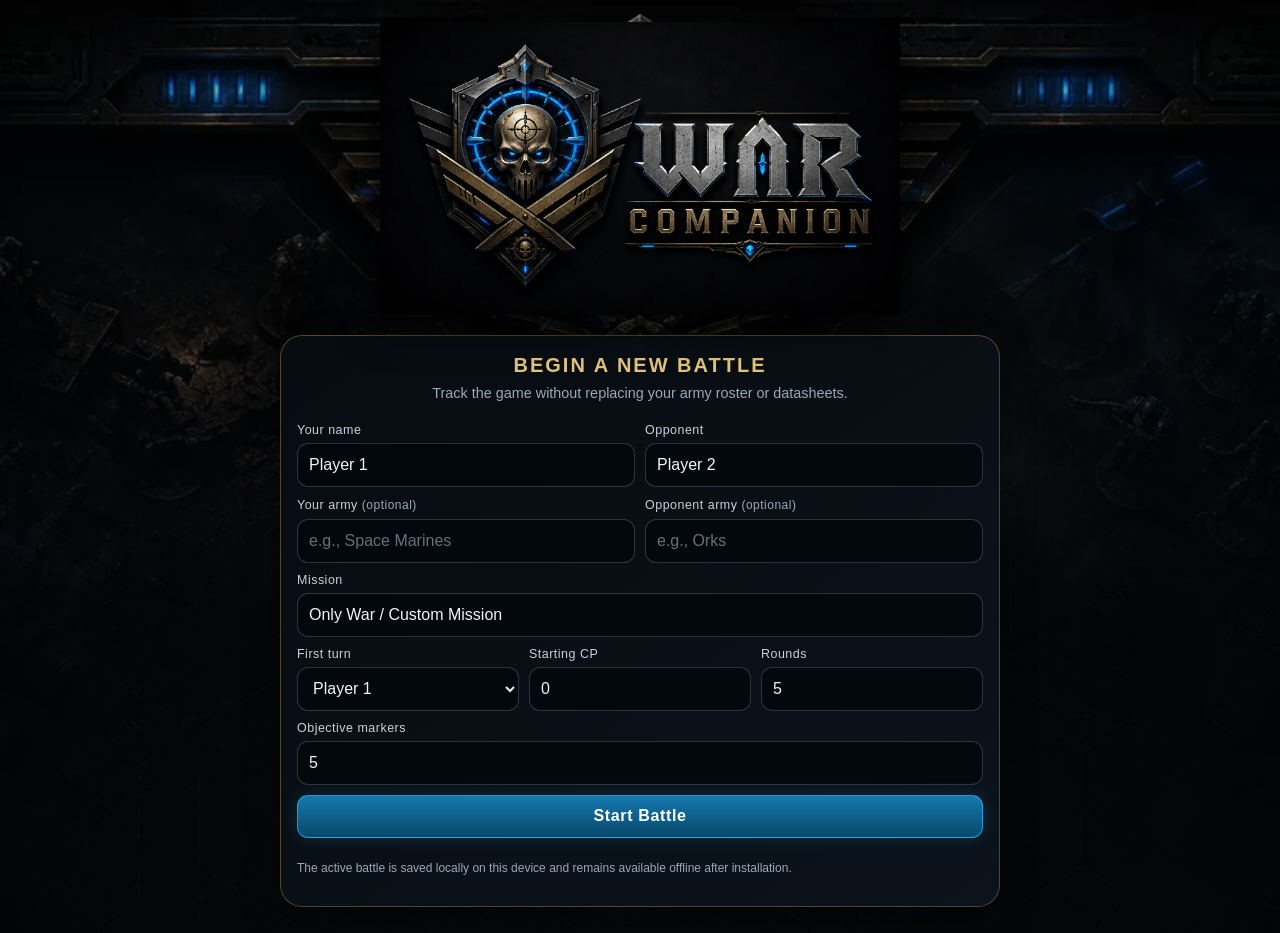
<file: war-companion-v1.0-cloudflare/index.html>
<!doctype html>
<html lang="en">
<head>
  <meta charset="utf-8">
  <meta name="viewport" content="width=device-width, initial-scale=1, viewport-fit=cover">
  <meta name="theme-color" content="#05080c">
  <meta name="description" content="WAR Companion — an unofficial tabletop gameplay companion for tracking rounds, phases, VP, CP, objectives, reminders and core rules references.">
  <title>WAR Companion</title>
  <link rel="manifest" href="manifest.webmanifest">
  <link rel="icon" type="image/png" href="assets/icons/favicon-64.png">
  <link rel="apple-touch-icon" href="assets/icons/apple-touch-icon.png">
  <link rel="stylesheet" href="css/styles.css">
  <script defer src="js/rules.js"></script>
  <script defer src="js/app.js"></script>
</head>
<body>
  <noscript>WAR Companion requires JavaScript to run.</noscript>
  <div id="app" aria-live="polite"></div>
  <div id="toast" class="toast" role="status" aria-live="polite"></div>
</body>
</html>
</file>
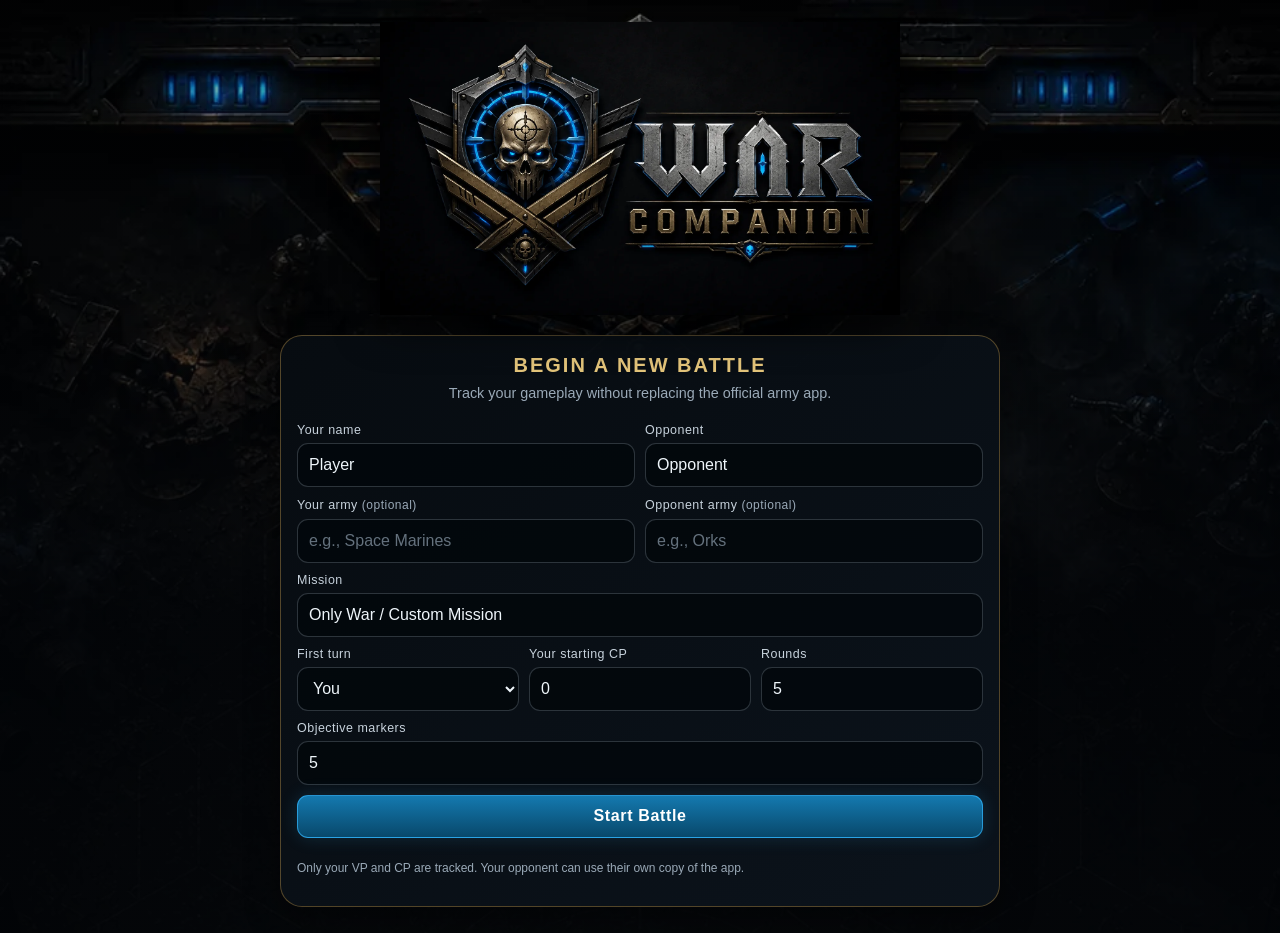
<file: warhammer-companion-v1.1/index.html>
<!doctype html>
<html lang="en">
<head>
  <meta charset="utf-8">
  <meta name="viewport" content="width=device-width, initial-scale=1, viewport-fit=cover">
  <meta name="theme-color" content="#05080c">
  <meta name="description" content="Warhammer Companion — an unofficial tabletop gameplay companion for tracking rounds, phases, VP, CP, objectives, reminders and core rules references.">
  <meta name="application-name" content="Warhammer Companion">
  <meta name="apple-mobile-web-app-capable" content="yes">
  <meta name="apple-mobile-web-app-status-bar-style" content="black-translucent">
  <meta name="apple-mobile-web-app-title" content="Warhammer Companion">
  <title>Warhammer Companion</title>
  <link rel="manifest" href="manifest.webmanifest">
  <link rel="icon" type="image/png" href="assets/icons/favicon-64.png">
  <link rel="apple-touch-icon" href="assets/icons/apple-touch-icon.png">
  <link rel="stylesheet" href="css/styles.css">
  <script defer src="js/rules.js"></script>
  <script defer src="js/app.js"></script>
</head>
<body>
  <noscript>Warhammer Companion requires JavaScript to run.</noscript>
  <div id="app" aria-live="polite"></div>
  <div id="toast" class="toast" role="status" aria-live="polite"></div>
</body>
</html>
</file>
<file: war-companion-v1.0-cloudflare/css/styles.css>
:root {
  color-scheme: dark;
  --bg: #05080c;
  --panel: rgba(9, 14, 20, .91);
  --panel-soft: rgba(13, 20, 29, .78);
  --panel-strong: rgba(4, 8, 12, .96);
  --line: rgba(185, 145, 69, .42);
  --line-soft: rgba(137, 185, 222, .2);
  --gold: #c7a45a;
  --gold-bright: #e3c47a;
  --blue: #35b9ff;
  --blue-soft: rgba(53, 185, 255, .17);
  --text: #eef5fa;
  --muted: #9aa9b7;
  --danger: #ef7272;
  --success: #67d5a2;
  --warning: #f0c56d;
  --radius: 16px;
  --shadow: 0 14px 34px rgba(0, 0, 0, .38);
  --nav-h: 72px;
}

* { box-sizing: border-box; }
html { min-height: 100%; background: var(--bg); }
body {
  min-height: 100%;
  margin: 0;
  background: #020407;
  color: var(--text);
  font-family: Inter, ui-sans-serif, -apple-system, BlinkMacSystemFont, "Segoe UI", sans-serif;
  -webkit-font-smoothing: antialiased;
  -webkit-tap-highlight-color: transparent;
}
button, input, select, textarea { font: inherit; }
button { touch-action: manipulation; }
button, a, input, select, textarea { outline-color: var(--blue); }
img { max-width: 100%; display: block; }

#app { min-height: 100dvh; }

.app-shell {
  min-height: 100dvh;
  position: relative;
  isolation: isolate;
  padding-bottom: calc(var(--nav-h) + env(safe-area-inset-bottom) + 18px);
}
.app-shell::before {
  content: "";
  position: fixed;
  inset: 0;
  z-index: -2;
  background-image: linear-gradient(rgba(2,5,9,.2), rgba(2,5,9,.66)), var(--screen-bg, url('../assets/backgrounds/battle-bg.webp'));
  background-size: cover;
  background-position: center top;
}
.app-shell::after {
  content: "";
  position: fixed;
  inset: 0;
  z-index: -1;
  pointer-events: none;
  background:
    radial-gradient(circle at 50% 18%, rgba(29,125,188,.14), transparent 37%),
    linear-gradient(to bottom, rgba(0,0,0,.08), rgba(0,0,0,.62));
}
.screen-rules { --screen-bg: url('../assets/backgrounds/rules-bg.webp'); }
.screen-score, .screen-more, .screen-reminders { --screen-bg: url('../assets/backgrounds/score-bg.webp'); }
.screen-complete { --screen-bg: url('../assets/backgrounds/complete-bg.webp'); }

.topbar {
  position: sticky;
  top: 0;
  z-index: 20;
  display: flex;
  align-items: center;
  justify-content: space-between;
  gap: 12px;
  min-height: 64px;
  padding: calc(8px + env(safe-area-inset-top)) 16px 8px;
  border-bottom: 1px solid rgba(199,164,90,.24);
  background: linear-gradient(to bottom, rgba(2,5,8,.97), rgba(4,9,14,.86));
  backdrop-filter: blur(14px);
}
.topbar-brand { display: flex; align-items: center; gap: 10px; min-width: 0; }
.topbar-logo { width: 116px; height: 46px; object-fit: contain; object-position: left center; }
.topbar-title { min-width: 0; }
.topbar-title strong { display: block; color: var(--gold-bright); letter-spacing: .08em; text-transform: uppercase; font-size: .88rem; }
.topbar-title span { display: block; color: var(--muted); font-size: .73rem; white-space: nowrap; overflow: hidden; text-overflow: ellipsis; max-width: 48vw; }
.status-pill {
  flex: 0 0 auto;
  border: 1px solid rgba(53,185,255,.35);
  border-radius: 999px;
  padding: 5px 9px;
  background: rgba(0,74,115,.26);
  color: #aee5ff;
  font-size: .72rem;
  letter-spacing: .04em;
  text-transform: uppercase;
}

.content {
  width: min(100%, 820px);
  margin: 0 auto;
  padding: 14px 13px 28px;
}

.hero-setup {
  min-height: 100dvh;
  display: flex;
  flex-direction: column;
  justify-content: flex-end;
  padding: calc(22px + env(safe-area-inset-top)) 15px calc(26px + env(safe-area-inset-bottom));
  background:
    linear-gradient(to bottom, rgba(2,4,7,.2), rgba(2,4,7,.92) 66%),
    url('../assets/backgrounds/battle-bg.webp') center top / cover no-repeat;
}
.setup-brand { margin: auto auto 20px; width: min(82vw, 520px); filter: drop-shadow(0 8px 22px rgba(0,0,0,.8)); }
.setup-panel {
  width: min(100%, 720px);
  margin: 0 auto;
  border: 1px solid var(--line);
  border-radius: 22px;
  background: linear-gradient(145deg, rgba(7,12,17,.97), rgba(12,20,29,.93));
  box-shadow: var(--shadow);
  overflow: hidden;
}
.setup-panel-head { padding: 18px 18px 10px; text-align: center; }
.setup-panel-head h1 { margin: 0; color: var(--gold-bright); font-size: 1.25rem; letter-spacing: .1em; text-transform: uppercase; }
.setup-panel-head p { margin: 8px 0 0; color: var(--muted); font-size: .9rem; }
.setup-form { padding: 12px 16px 18px; }

.panel, .card {
  border: 1px solid var(--line-soft);
  border-radius: var(--radius);
  background: linear-gradient(145deg, rgba(8,14,21,.94), rgba(11,18,27,.86));
  box-shadow: 0 8px 22px rgba(0,0,0,.2);
}
.panel { padding: 14px; margin-bottom: 13px; }
.panel.gold { border-color: var(--line); }
.panel.blue { border-color: rgba(53,185,255,.34); }
.section-title {
  display: flex;
  align-items: center;
  justify-content: space-between;
  gap: 12px;
  margin: 0 0 11px;
  color: var(--gold-bright);
  font-size: .88rem;
  letter-spacing: .09em;
  text-transform: uppercase;
}
.section-title small { color: var(--muted); text-transform: none; letter-spacing: 0; font-weight: 400; }
.section-icon { width: 28px; height: 28px; object-fit: contain; filter: drop-shadow(0 0 8px rgba(53,185,255,.28)); }

.grid-2 { display: grid; grid-template-columns: repeat(2, minmax(0,1fr)); gap: 10px; }
.grid-3 { display: grid; grid-template-columns: repeat(3, minmax(0,1fr)); gap: 10px; }
.stack { display: grid; gap: 10px; }

.field { display: grid; gap: 6px; }
.field label, .field-label { color: #c7d2dc; font-size: .78rem; letter-spacing: .04em; }
.field input, .field select, .field textarea,
.inline-input, .search-input {
  width: 100%;
  min-height: 44px;
  border: 1px solid rgba(154,169,183,.27);
  border-radius: 11px;
  background: rgba(2,7,11,.78);
  color: var(--text);
  padding: 10px 11px;
}
.field textarea { min-height: 82px; resize: vertical; }
.field input::placeholder, .field textarea::placeholder, .search-input::placeholder { color: #64717d; }
.field input:focus, .field select:focus, .field textarea:focus, .search-input:focus { border-color: var(--blue); box-shadow: 0 0 0 3px rgba(53,185,255,.12); }
.help { color: var(--muted); font-size: .75rem; line-height: 1.35; }

.btn {
  min-height: 43px;
  border: 1px solid rgba(199,164,90,.45);
  border-radius: 11px;
  background: linear-gradient(180deg, rgba(68,56,32,.86), rgba(31,27,20,.94));
  color: var(--gold-bright);
  padding: 10px 14px;
  font-weight: 700;
  letter-spacing: .04em;
  cursor: pointer;
}
.btn:hover { border-color: var(--gold-bright); }
.btn:active { transform: translateY(1px); }
.btn.primary {
  border-color: rgba(53,185,255,.68);
  background: linear-gradient(180deg, #1479af, #08486b);
  color: #fff;
  box-shadow: 0 0 18px rgba(53,185,255,.16);
}
.btn.secondary { border-color: rgba(154,169,183,.3); background: rgba(13,20,28,.88); color: #d8e2ea; }
.btn.danger { border-color: rgba(239,114,114,.55); background: rgba(90,25,30,.6); color: #ffc2c2; }
.btn.success { border-color: rgba(103,213,162,.5); background: rgba(25,86,62,.56); color: #b8f4d7; }
.btn.block { width: 100%; }
.btn.small { min-height: 34px; padding: 7px 9px; border-radius: 9px; font-size: .8rem; }
.btn.icon { display: inline-flex; align-items: center; justify-content: center; min-width: 42px; padding-inline: 10px; }
.btn-row { display: flex; flex-wrap: wrap; gap: 8px; }
.btn-row > .btn { flex: 1 1 auto; }

.battle-status {
  display: grid;
  grid-template-columns: 1fr auto 1fr;
  align-items: center;
  gap: 9px;
  margin-bottom: 12px;
}
.round-badge, .timer-badge {
  display: flex;
  align-items: center;
  gap: 8px;
  min-height: 52px;
  border: 1px solid var(--line);
  border-radius: 14px;
  padding: 7px 10px;
  background: rgba(4,9,14,.88);
}
.round-badge img, .timer-badge img { width: 36px; height: 36px; object-fit: contain; }
.round-badge .big, .timer-badge .big { font-size: 1rem; color: var(--gold-bright); font-weight: 800; }
.round-badge .small, .timer-badge .small { display: block; color: var(--muted); font-size: .68rem; text-transform: uppercase; letter-spacing: .05em; }
.timer-badge { justify-self: end; cursor: pointer; }
.turn-chip {
  min-width: 92px;
  text-align: center;
  border: 1px solid rgba(53,185,255,.38);
  border-radius: 12px;
  padding: 7px 8px;
  background: rgba(0,71,108,.25);
  color: #b5e8ff;
  font-size: .75rem;
}
.turn-chip strong { display: block; color: #fff; font-size: .84rem; margin-top: 2px; }

.player-grid { display: grid; grid-template-columns: repeat(2, minmax(0,1fr)); gap: 10px; margin-bottom: 12px; }
.player-card {
  border: 1px solid rgba(154,169,183,.2);
  border-radius: 16px;
  background: rgba(5,10,16,.9);
  overflow: hidden;
  transition: border-color .2s, box-shadow .2s;
}
.player-card.active { border-color: rgba(53,185,255,.6); box-shadow: inset 0 0 24px rgba(53,185,255,.08); }
.player-head { padding: 10px 11px; border-bottom: 1px solid rgba(154,169,183,.14); }
.player-head strong { display: block; color: #fff; white-space: nowrap; overflow: hidden; text-overflow: ellipsis; }
.player-head span { color: var(--muted); font-size: .72rem; white-space: nowrap; overflow: hidden; text-overflow: ellipsis; display: block; margin-top: 2px; }
.resource-grid { display: grid; grid-template-columns: 1fr 1fr; }
.resource {
  padding: 9px 7px 10px;
  text-align: center;
}
.resource + .resource { border-left: 1px solid rgba(154,169,183,.14); }
.resource-label { display: flex; align-items: center; justify-content: center; gap: 4px; color: var(--muted); font-size: .68rem; text-transform: uppercase; }
.resource-label img { width: 21px; height: 21px; object-fit: contain; }
.resource-value { font-size: 1.75rem; font-weight: 900; color: var(--gold-bright); line-height: 1.1; margin: 3px 0 6px; }
.resource.cp .resource-value { color: #8ddcff; }
.counter-row { display: grid; grid-template-columns: repeat(3, 1fr); gap: 4px; }
.counter-btn {
  min-height: 31px;
  border: 1px solid rgba(154,169,183,.22);
  border-radius: 8px;
  background: rgba(18,27,37,.86);
  color: #e8f0f5;
  cursor: pointer;
  font-weight: 800;
}
.counter-btn.plus { color: #a8ebce; }
.counter-btn.minus { color: #ffc0c0; }

.phase-panel { padding: 12px; }
.phase-header { display: flex; align-items: center; gap: 11px; margin-bottom: 10px; }
.phase-header img { width: 58px; height: 58px; object-fit: contain; }
.phase-header h2 { margin: 0; font-size: 1.18rem; color: var(--gold-bright); letter-spacing: .08em; text-transform: uppercase; }
.phase-header p { margin: 3px 0 0; color: var(--muted); font-size: .78rem; }
.phase-strip { display: grid; grid-template-columns: repeat(5, minmax(0,1fr)); gap: 5px; margin: 9px 0 12px; }
.phase-tab {
  position: relative;
  border: 1px solid rgba(154,169,183,.2);
  border-radius: 10px;
  background: rgba(2,7,11,.68);
  color: var(--muted);
  padding: 5px 2px 6px;
  cursor: pointer;
  min-width: 0;
}
.phase-tab img { width: 36px; height: 36px; object-fit: contain; margin: 0 auto; opacity: .57; }
.phase-tab span { display: block; font-size: .59rem; margin-top: 2px; overflow: hidden; text-overflow: ellipsis; }
.phase-tab.current { border-color: rgba(53,185,255,.58); color: #dff5ff; background: rgba(4,72,105,.31); }
.phase-tab.current img { opacity: 1; filter: drop-shadow(0 0 8px rgba(53,185,255,.42)); }
.phase-tab.done::after { content: "✓"; position: absolute; top: 3px; right: 4px; color: var(--success); font-size: .72rem; }

.checklist { display: grid; gap: 7px; }
.check-item {
  display: grid;
  grid-template-columns: 25px 1fr;
  gap: 9px;
  align-items: start;
  min-height: 44px;
  padding: 9px 10px;
  border: 1px solid rgba(154,169,183,.16);
  border-radius: 10px;
  background: rgba(1,6,10,.53);
  cursor: pointer;
}
.check-item input { width: 19px; height: 19px; margin: 2px 0 0; accent-color: var(--blue); }
.check-item span { color: #dce5eb; font-size: .84rem; line-height: 1.35; }
.check-item.checked span { color: #7f909d; text-decoration: line-through; }
.reminder-callout {
  margin-top: 10px;
  border-left: 3px solid var(--blue);
  background: rgba(4,65,95,.22);
  padding: 10px 11px;
  border-radius: 8px;
}
.reminder-callout strong { color: #bfeaff; font-size: .8rem; }
.reminder-callout p { margin: 4px 0 0; color: #d8e6ee; font-size: .8rem; }
.next-phase { margin-top: 12px; min-height: 52px; font-size: .94rem; text-transform: uppercase; letter-spacing: .08em; }

.objectives { display: grid; grid-template-columns: repeat(5, minmax(0,1fr)); gap: 6px; }
.objective-btn {
  min-width: 0;
  min-height: 74px;
  border: 1px solid rgba(154,169,183,.22);
  border-radius: 11px;
  padding: 7px 3px;
  background: rgba(2,7,11,.72);
  color: var(--muted);
  cursor: pointer;
}
.objective-btn img { width: 34px; height: 34px; object-fit: contain; margin: 0 auto 2px; }
.objective-btn strong { display: block; font-size: .68rem; color: #d5dee4; }
.objective-btn span { display: block; font-size: .58rem; margin-top: 2px; white-space: nowrap; overflow: hidden; text-overflow: ellipsis; }
.objective-btn.p0 { border-color: rgba(53,185,255,.58); background: rgba(0,83,124,.27); color: #a9e4ff; }
.objective-btn.p1 { border-color: rgba(239,114,114,.58); background: rgba(102,28,33,.25); color: #ffc2c2; }
.objective-btn.contested { border-color: rgba(240,197,109,.58); background: rgba(92,70,28,.25); color: #ffe0a2; }

.bottom-nav {
  position: fixed;
  z-index: 30;
  left: 0;
  right: 0;
  bottom: 0;
  display: grid;
  grid-template-columns: repeat(5, 1fr);
  min-height: calc(var(--nav-h) + env(safe-area-inset-bottom));
  padding: 5px 6px calc(5px + env(safe-area-inset-bottom));
  border-top: 1px solid rgba(199,164,90,.28);
  background: rgba(2,6,10,.96);
  backdrop-filter: blur(16px);
}
.nav-btn {
  border: 0;
  border-radius: 10px;
  background: transparent;
  color: #71808c;
  padding: 4px 2px;
  cursor: pointer;
  min-width: 0;
}
.nav-btn svg { display: block; width: 23px; height: 23px; margin: 0 auto 3px; fill: currentColor; }
.nav-btn img { width: 25px; height: 25px; object-fit: contain; margin: 0 auto 2px; opacity: .55; }
.nav-btn span { display: block; font-size: .62rem; white-space: nowrap; overflow: hidden; text-overflow: ellipsis; }
.nav-btn.active { color: #c8edff; background: rgba(53,185,255,.12); }
.nav-btn.active img { opacity: 1; filter: drop-shadow(0 0 7px rgba(53,185,255,.35)); }

.score-summary { display: grid; grid-template-columns: repeat(2,1fr); gap: 10px; margin-bottom: 12px; }
.score-total { text-align: center; padding: 14px; }
.score-total strong { display: block; color: var(--muted); font-size: .8rem; overflow: hidden; text-overflow: ellipsis; white-space: nowrap; }
.score-total .value { display: block; color: var(--gold-bright); font-size: 2.4rem; font-weight: 900; margin: 2px 0; }
.score-total small { color: var(--muted); }
.breakdown-table { width: 100%; border-collapse: collapse; font-size: .78rem; }
.breakdown-table th, .breakdown-table td { border-bottom: 1px solid rgba(154,169,183,.14); padding: 8px 5px; text-align: center; }
.breakdown-table th { color: var(--gold-bright); font-size: .68rem; text-transform: uppercase; letter-spacing: .04em; }
.breakdown-table td:first-child, .breakdown-table th:first-child { text-align: left; }
.event-list { display: grid; gap: 7px; }
.event-item {
  display: grid;
  grid-template-columns: 1fr auto;
  gap: 9px;
  align-items: center;
  padding: 9px 10px;
  border: 1px solid rgba(154,169,183,.14);
  border-radius: 10px;
  background: rgba(3,8,12,.6);
}
.event-main strong { display: block; color: #e8eff3; font-size: .82rem; }
.event-main span { display: block; color: var(--muted); font-size: .7rem; margin-top: 3px; }
.event-amount { color: var(--success); font-size: 1rem; font-weight: 900; }
.event-amount.negative { color: var(--danger); }

.search-wrap { position: relative; }
.search-wrap img { position: absolute; left: 10px; top: 50%; transform: translateY(-50%); width: 29px; height: 29px; object-fit: contain; pointer-events: none; }
.search-input { padding-left: 45px; min-height: 50px; }
.chips { display: flex; gap: 7px; overflow-x: auto; padding: 9px 0 4px; scrollbar-width: none; }
.chips::-webkit-scrollbar { display: none; }
.chip {
  flex: 0 0 auto;
  min-height: 32px;
  border: 1px solid rgba(154,169,183,.22);
  border-radius: 999px;
  background: rgba(3,9,14,.76);
  color: #b4c1ca;
  padding: 6px 10px;
  cursor: pointer;
  font-size: .72rem;
}
.chip.active { color: #dff5ff; border-color: rgba(53,185,255,.48); background: rgba(4,79,116,.3); }
.tools-grid { display: grid; grid-template-columns: 1fr 1fr; gap: 10px; }
.tool-card { padding: 12px; }
.tool-result { margin-top: 9px; min-height: 42px; display: grid; place-items: center; border: 1px solid rgba(53,185,255,.24); border-radius: 10px; background: rgba(0,65,96,.2); color: #c9efff; font-size: 1.05rem; font-weight: 800; text-align: center; }
.dice-buttons { display: grid; grid-template-columns: repeat(3,1fr); gap: 6px; }
.rule-list { display: grid; gap: 8px; margin-top: 10px; }
.rule-card {
  border: 1px solid rgba(154,169,183,.17);
  border-radius: 12px;
  background: rgba(4,10,15,.88);
  overflow: hidden;
}
.rule-card[open] { border-color: rgba(53,185,255,.34); }
.rule-card summary { list-style: none; cursor: pointer; padding: 11px 12px; }
.rule-card summary::-webkit-details-marker { display: none; }
.rule-top { display: flex; justify-content: space-between; gap: 10px; align-items: start; }
.rule-title { color: #f0f5f8; font-size: .88rem; font-weight: 800; }
.rule-page { flex: 0 0 auto; color: var(--gold-bright); border: 1px solid rgba(199,164,90,.34); border-radius: 7px; padding: 3px 6px; font-size: .65rem; }
.rule-category { color: #79cff7; font-size: .66rem; margin-top: 3px; }
.rule-summary { color: #b9c5cd; font-size: .78rem; line-height: 1.4; margin-top: 6px; }
.rule-detail { border-top: 1px solid rgba(154,169,183,.14); padding: 10px 12px 12px; color: #d8e1e7; font-size: .79rem; line-height: 1.48; }
.rule-note { margin-top: 8px; color: var(--muted); font-size: .69rem; }
.empty-state { text-align: center; padding: 28px 15px; color: var(--muted); }
.empty-state img { width: 76px; height: 76px; object-fit: contain; margin: 0 auto 8px; opacity: .8; }

.reminder-item { display: grid; grid-template-columns: auto 1fr auto; gap: 9px; align-items: center; padding: 10px; border: 1px solid rgba(154,169,183,.16); border-radius: 11px; background: rgba(3,8,13,.68); }
.reminder-item input[type="checkbox"] { width: 20px; height: 20px; accent-color: var(--blue); }
.reminder-item strong { display: block; font-size: .84rem; }
.reminder-item span { display: block; color: var(--muted); font-size: .7rem; margin-top: 3px; }
.icon-delete { border: 0; background: transparent; color: var(--danger); padding: 7px; cursor: pointer; }

.info-list { display: grid; gap: 8px; }
.info-row { display: flex; justify-content: space-between; gap: 14px; padding: 9px 0; border-bottom: 1px solid rgba(154,169,183,.13); font-size: .8rem; }
.info-row:last-child { border-bottom: 0; }
.info-row span { color: var(--muted); }
.info-row strong { text-align: right; }
.archive-item { padding: 10px; border: 1px solid rgba(154,169,183,.15); border-radius: 10px; background: rgba(4,9,14,.62); }
.archive-item strong { display: block; }
.archive-item span { color: var(--muted); font-size: .72rem; }
.disclaimer { color: #8c99a3; font-size: .7rem; line-height: 1.45; }

.complete-hero { min-height: calc(100dvh - 70px); display: flex; align-items: flex-end; padding: 18px 14px calc(30px + env(safe-area-inset-bottom)); }
.complete-card { width: min(100%,680px); margin: 0 auto; padding: 18px; text-align: center; border: 1px solid var(--line); border-radius: 20px; background: rgba(4,9,14,.92); box-shadow: var(--shadow); }
.complete-card h1 { margin: 0; color: var(--gold-bright); text-transform: uppercase; letter-spacing: .1em; font-size: 1.4rem; }
.complete-card .winner { margin: 10px 0 3px; font-size: 1.1rem; color: #c8edff; font-weight: 800; }
.complete-score { display: grid; grid-template-columns: 1fr auto 1fr; align-items: center; gap: 12px; margin: 15px 0; }
.complete-score .score { font-size: 2.5rem; color: var(--gold-bright); font-weight: 900; }
.complete-score .versus { color: var(--muted); }

.toast {
  position: fixed;
  z-index: 60;
  left: 50%;
  bottom: calc(var(--nav-h) + env(safe-area-inset-bottom) + 14px);
  transform: translate(-50%, 24px);
  width: min(calc(100% - 26px), 460px);
  border: 1px solid rgba(53,185,255,.42);
  border-radius: 11px;
  background: rgba(2,11,17,.96);
  color: #dff5ff;
  padding: 10px 12px;
  box-shadow: var(--shadow);
  opacity: 0;
  pointer-events: none;
  transition: opacity .2s, transform .2s;
  font-size: .8rem;
  text-align: center;
}
.toast.show { opacity: 1; transform: translate(-50%, 0); }

.sr-only { position: absolute; width: 1px; height: 1px; padding: 0; margin: -1px; overflow: hidden; clip: rect(0,0,0,0); white-space: nowrap; border: 0; }
.hidden { display: none !important; }

@media (max-width: 560px) {
  .content { padding-inline: 10px; }
  .topbar { padding-inline: 11px; }
  .topbar-logo { width: 92px; }
  .topbar-title strong { font-size: .76rem; }
  .topbar-title span { max-width: 36vw; }
  .grid-2.mobile-stack { grid-template-columns: 1fr; }
  .battle-status { grid-template-columns: 1fr 1fr; }
  .turn-chip { grid-column: 1 / -1; grid-row: 2; }
  .timer-badge { justify-self: stretch; }
  .player-grid { gap: 7px; }
  .player-head { padding: 8px; }
  .resource { padding-inline: 3px; }
  .resource-value { font-size: 1.45rem; }
  .counter-btn { font-size: .72rem; }
  .phase-header img { width: 50px; height: 50px; }
  .phase-tab img { width: 31px; height: 31px; }
  .objectives { grid-template-columns: repeat(5,1fr); gap: 4px; }
  .objective-btn { min-height: 68px; }
  .tools-grid { grid-template-columns: 1fr; }
}

@media (min-width: 760px) {
  .content { padding-top: 20px; }
  .panel { padding: 17px; }
  .phase-tab span { font-size: .68rem; }
  .objective-btn strong { font-size: .74rem; }
  .bottom-nav { left: 50%; right: auto; width: min(100%,820px); transform: translateX(-50%); border-left: 1px solid rgba(199,164,90,.18); border-right: 1px solid rgba(199,164,90,.18); border-radius: 15px 15px 0 0; }
}
</file>
<file: warhammer-companion-v1.1/css/styles.css>
:root {
  color-scheme: dark;
  --bg: #05080c;
  --panel: rgba(9, 14, 20, .91);
  --panel-soft: rgba(13, 20, 29, .78);
  --panel-strong: rgba(4, 8, 12, .96);
  --line: rgba(185, 145, 69, .42);
  --line-soft: rgba(137, 185, 222, .2);
  --gold: #c7a45a;
  --gold-bright: #e3c47a;
  --blue: #35b9ff;
  --blue-soft: rgba(53, 185, 255, .17);
  --text: #eef5fa;
  --muted: #9aa9b7;
  --danger: #ef7272;
  --success: #67d5a2;
  --warning: #f0c56d;
  --radius: 16px;
  --shadow: 0 14px 34px rgba(0, 0, 0, .38);
  --nav-h: 72px;
}

* { box-sizing: border-box; }
html { min-height: 100%; background: var(--bg); }
body {
  min-height: 100%;
  margin: 0;
  background: #020407;
  color: var(--text);
  font-family: Inter, ui-sans-serif, -apple-system, BlinkMacSystemFont, "Segoe UI", sans-serif;
  -webkit-font-smoothing: antialiased;
  -webkit-tap-highlight-color: transparent;
}
button, input, select, textarea { font: inherit; }
button { touch-action: manipulation; }
button, a, input, select, textarea { outline-color: var(--blue); }
img { max-width: 100%; display: block; }

#app { min-height: 100dvh; }

.app-shell {
  min-height: 100dvh;
  position: relative;
  isolation: isolate;
  padding-bottom: calc(var(--nav-h) + env(safe-area-inset-bottom) + 18px);
}
.app-shell::before {
  content: "";
  position: fixed;
  inset: 0;
  z-index: -2;
  background-image: linear-gradient(rgba(2,5,9,.2), rgba(2,5,9,.66)), var(--screen-bg, url('../assets/backgrounds/battle-bg.webp'));
  background-size: cover;
  background-position: center top;
}
.app-shell::after {
  content: "";
  position: fixed;
  inset: 0;
  z-index: -1;
  pointer-events: none;
  background:
    radial-gradient(circle at 50% 18%, rgba(29,125,188,.14), transparent 37%),
    linear-gradient(to bottom, rgba(0,0,0,.08), rgba(0,0,0,.62));
}
.screen-rules { --screen-bg: url('../assets/backgrounds/rules-bg.webp'); }
.screen-score, .screen-more, .screen-reminders { --screen-bg: url('../assets/backgrounds/score-bg.webp'); }
.screen-complete { --screen-bg: url('../assets/backgrounds/complete-bg.webp'); }

.topbar {
  position: sticky;
  top: 0;
  z-index: 20;
  display: flex;
  align-items: center;
  justify-content: space-between;
  gap: 12px;
  min-height: 64px;
  padding: calc(8px + env(safe-area-inset-top)) 16px 8px;
  border-bottom: 1px solid rgba(199,164,90,.24);
  background: linear-gradient(to bottom, rgba(2,5,8,.97), rgba(4,9,14,.86));
  backdrop-filter: blur(14px);
}
.topbar-brand { display: flex; align-items: center; gap: 10px; min-width: 0; }
.topbar-logo { width: 116px; height: 46px; object-fit: contain; object-position: left center; }
.topbar-title { min-width: 0; }
.topbar-title strong { display: block; color: var(--gold-bright); letter-spacing: .08em; text-transform: uppercase; font-size: .88rem; }
.topbar-title span { display: block; color: var(--muted); font-size: .73rem; white-space: nowrap; overflow: hidden; text-overflow: ellipsis; max-width: 48vw; }
.status-pill {
  flex: 0 0 auto;
  border: 1px solid rgba(53,185,255,.35);
  border-radius: 999px;
  padding: 5px 9px;
  background: rgba(0,74,115,.26);
  color: #aee5ff;
  font-size: .72rem;
  letter-spacing: .04em;
  text-transform: uppercase;
}

.content {
  width: min(100%, 820px);
  margin: 0 auto;
  padding: 14px 13px 28px;
}

.hero-setup {
  min-height: 100dvh;
  display: flex;
  flex-direction: column;
  justify-content: flex-end;
  padding: calc(22px + env(safe-area-inset-top)) 15px calc(26px + env(safe-area-inset-bottom));
  background:
    linear-gradient(to bottom, rgba(2,4,7,.2), rgba(2,4,7,.92) 66%),
    url('../assets/backgrounds/battle-bg.webp') center top / cover no-repeat;
}
.setup-brand { margin: auto auto 20px; width: min(82vw, 520px); filter: drop-shadow(0 8px 22px rgba(0,0,0,.8)); }
.setup-panel {
  width: min(100%, 720px);
  margin: 0 auto;
  border: 1px solid var(--line);
  border-radius: 22px;
  background: linear-gradient(145deg, rgba(7,12,17,.97), rgba(12,20,29,.93));
  box-shadow: var(--shadow);
  overflow: hidden;
}
.setup-panel-head { padding: 18px 18px 10px; text-align: center; }
.setup-panel-head h1 { margin: 0; color: var(--gold-bright); font-size: 1.25rem; letter-spacing: .1em; text-transform: uppercase; }
.setup-panel-head p { margin: 8px 0 0; color: var(--muted); font-size: .9rem; }
.setup-form { padding: 12px 16px 18px; }

.panel, .card {
  border: 1px solid var(--line-soft);
  border-radius: var(--radius);
  background: linear-gradient(145deg, rgba(8,14,21,.94), rgba(11,18,27,.86));
  box-shadow: 0 8px 22px rgba(0,0,0,.2);
}
.panel { padding: 14px; margin-bottom: 13px; }
.panel.gold { border-color: var(--line); }
.panel.blue { border-color: rgba(53,185,255,.34); }
.section-title {
  display: flex;
  align-items: center;
  justify-content: space-between;
  gap: 12px;
  margin: 0 0 11px;
  color: var(--gold-bright);
  font-size: .88rem;
  letter-spacing: .09em;
  text-transform: uppercase;
}
.section-title small { color: var(--muted); text-transform: none; letter-spacing: 0; font-weight: 400; }
.section-icon { width: 28px; height: 28px; object-fit: contain; filter: drop-shadow(0 0 8px rgba(53,185,255,.28)); }

.grid-2 { display: grid; grid-template-columns: repeat(2, minmax(0,1fr)); gap: 10px; }
.grid-3 { display: grid; grid-template-columns: repeat(3, minmax(0,1fr)); gap: 10px; }
.stack { display: grid; gap: 10px; }

.field { display: grid; gap: 6px; }
.field label, .field-label { color: #c7d2dc; font-size: .78rem; letter-spacing: .04em; }
.field input, .field select, .field textarea,
.inline-input, .search-input {
  width: 100%;
  min-height: 44px;
  border: 1px solid rgba(154,169,183,.27);
  border-radius: 11px;
  background: rgba(2,7,11,.78);
  color: var(--text);
  padding: 10px 11px;
}
.field textarea { min-height: 82px; resize: vertical; }
.field input::placeholder, .field textarea::placeholder, .search-input::placeholder { color: #64717d; }
.field input:focus, .field select:focus, .field textarea:focus, .search-input:focus { border-color: var(--blue); box-shadow: 0 0 0 3px rgba(53,185,255,.12); }
.help { color: var(--muted); font-size: .75rem; line-height: 1.35; }

.btn {
  min-height: 43px;
  border: 1px solid rgba(199,164,90,.45);
  border-radius: 11px;
  background: linear-gradient(180deg, rgba(68,56,32,.86), rgba(31,27,20,.94));
  color: var(--gold-bright);
  padding: 10px 14px;
  font-weight: 700;
  letter-spacing: .04em;
  cursor: pointer;
}
.btn:hover { border-color: var(--gold-bright); }
.btn:active { transform: translateY(1px); }
.btn.primary {
  border-color: rgba(53,185,255,.68);
  background: linear-gradient(180deg, #1479af, #08486b);
  color: #fff;
  box-shadow: 0 0 18px rgba(53,185,255,.16);
}
.btn.secondary { border-color: rgba(154,169,183,.3); background: rgba(13,20,28,.88); color: #d8e2ea; }
.btn.danger { border-color: rgba(239,114,114,.55); background: rgba(90,25,30,.6); color: #ffc2c2; }
.btn.success { border-color: rgba(103,213,162,.5); background: rgba(25,86,62,.56); color: #b8f4d7; }
.btn.block { width: 100%; }
.btn.small { min-height: 34px; padding: 7px 9px; border-radius: 9px; font-size: .8rem; }
.btn.icon { display: inline-flex; align-items: center; justify-content: center; min-width: 42px; padding-inline: 10px; }
.btn-row { display: flex; flex-wrap: wrap; gap: 8px; }
.btn-row > .btn { flex: 1 1 auto; }

.battle-status {
  display: grid;
  grid-template-columns: 1fr auto 1fr;
  align-items: center;
  gap: 9px;
  margin-bottom: 12px;
}
.round-badge, .timer-badge {
  display: flex;
  align-items: center;
  gap: 8px;
  min-height: 52px;
  border: 1px solid var(--line);
  border-radius: 14px;
  padding: 7px 10px;
  background: rgba(4,9,14,.88);
}
.round-badge img, .timer-badge img { width: 36px; height: 36px; object-fit: contain; }
.round-badge .big, .timer-badge .big { font-size: 1rem; color: var(--gold-bright); font-weight: 800; }
.round-badge .small, .timer-badge .small { display: block; color: var(--muted); font-size: .68rem; text-transform: uppercase; letter-spacing: .05em; }
.timer-badge { justify-self: end; cursor: pointer; }
.turn-chip {
  min-width: 92px;
  text-align: center;
  border: 1px solid rgba(53,185,255,.38);
  border-radius: 12px;
  padding: 7px 8px;
  background: rgba(0,71,108,.25);
  color: #b5e8ff;
  font-size: .75rem;
}
.turn-chip strong { display: block; color: #fff; font-size: .84rem; margin-top: 2px; }

.player-grid { display: grid; grid-template-columns: repeat(2, minmax(0,1fr)); gap: 10px; margin-bottom: 12px; }
.player-card {
  border: 1px solid rgba(154,169,183,.2);
  border-radius: 16px;
  background: rgba(5,10,16,.9);
  overflow: hidden;
  transition: border-color .2s, box-shadow .2s;
}
.player-card.active { border-color: rgba(53,185,255,.6); box-shadow: inset 0 0 24px rgba(53,185,255,.08); }
.player-head { padding: 10px 11px; border-bottom: 1px solid rgba(154,169,183,.14); }
.player-head strong { display: block; color: #fff; white-space: nowrap; overflow: hidden; text-overflow: ellipsis; }
.player-head span { color: var(--muted); font-size: .72rem; white-space: nowrap; overflow: hidden; text-overflow: ellipsis; display: block; margin-top: 2px; }
.resource-grid { display: grid; grid-template-columns: 1fr 1fr; }
.resource {
  padding: 9px 7px 10px;
  text-align: center;
}
.resource + .resource { border-left: 1px solid rgba(154,169,183,.14); }
.resource-label { display: flex; align-items: center; justify-content: center; gap: 4px; color: var(--muted); font-size: .68rem; text-transform: uppercase; }
.resource-label img { width: 21px; height: 21px; object-fit: contain; }
.resource-value { font-size: 1.75rem; font-weight: 900; color: var(--gold-bright); line-height: 1.1; margin: 3px 0 6px; }
.resource.cp .resource-value { color: #8ddcff; }
.counter-row { display: grid; grid-template-columns: repeat(3, 1fr); gap: 4px; }
.counter-row.two-buttons { grid-template-columns: repeat(2, 1fr); }
.counter-btn {
  min-height: 31px;
  border: 1px solid rgba(154,169,183,.22);
  border-radius: 8px;
  background: rgba(18,27,37,.86);
  color: #e8f0f5;
  cursor: pointer;
  font-weight: 800;
}
.counter-btn.plus { color: #a8ebce; }
.counter-btn.minus { color: #ffc0c0; }

.phase-panel { padding: 12px; }
.phase-header { display: flex; align-items: center; gap: 11px; margin-bottom: 10px; }
.phase-header img { width: 58px; height: 58px; object-fit: contain; }
.phase-header h2 { margin: 0; font-size: 1.18rem; color: var(--gold-bright); letter-spacing: .08em; text-transform: uppercase; }
.phase-header p { margin: 3px 0 0; color: var(--muted); font-size: .78rem; }
.phase-strip { display: grid; grid-template-columns: repeat(5, minmax(0,1fr)); gap: 5px; margin: 9px 0 12px; }
.phase-tab {
  position: relative;
  border: 1px solid rgba(154,169,183,.2);
  border-radius: 10px;
  background: rgba(2,7,11,.68);
  color: var(--muted);
  padding: 5px 2px 6px;
  cursor: pointer;
  min-width: 0;
}
.phase-tab img { width: 36px; height: 36px; object-fit: contain; margin: 0 auto; opacity: .57; }
.phase-tab span { display: block; font-size: .59rem; margin-top: 2px; overflow: hidden; text-overflow: ellipsis; }
.phase-tab.current { border-color: rgba(53,185,255,.58); color: #dff5ff; background: rgba(4,72,105,.31); }
.phase-tab.current img { opacity: 1; filter: drop-shadow(0 0 8px rgba(53,185,255,.42)); }
.phase-tab.done::after { content: "✓"; position: absolute; top: 3px; right: 4px; color: var(--success); font-size: .72rem; }

.checklist { display: grid; gap: 7px; }
.check-item {
  display: grid;
  grid-template-columns: 25px 1fr;
  gap: 9px;
  align-items: start;
  min-height: 44px;
  padding: 9px 10px;
  border: 1px solid rgba(154,169,183,.16);
  border-radius: 10px;
  background: rgba(1,6,10,.53);
  cursor: pointer;
}
.check-item input { width: 19px; height: 19px; margin: 2px 0 0; accent-color: var(--blue); }
.check-item span { color: #dce5eb; font-size: .84rem; line-height: 1.35; }
.check-item.checked span { color: #7f909d; text-decoration: line-through; }
.reminder-callout {
  margin-top: 10px;
  border-left: 3px solid var(--blue);
  background: rgba(4,65,95,.22);
  padding: 10px 11px;
  border-radius: 8px;
}
.reminder-callout strong { color: #bfeaff; font-size: .8rem; }
.reminder-callout p { margin: 4px 0 0; color: #d8e6ee; font-size: .8rem; }
.next-phase { margin-top: 12px; min-height: 52px; font-size: .94rem; text-transform: uppercase; letter-spacing: .08em; }

.objectives { display: grid; grid-template-columns: repeat(5, minmax(0,1fr)); gap: 6px; }
.objective-btn {
  min-width: 0;
  min-height: 74px;
  border: 1px solid rgba(154,169,183,.22);
  border-radius: 11px;
  padding: 7px 3px;
  background: rgba(2,7,11,.72);
  color: var(--muted);
  cursor: pointer;
}
.objective-btn img { width: 34px; height: 34px; object-fit: contain; margin: 0 auto 2px; }
.objective-btn strong { display: block; font-size: .68rem; color: #d5dee4; }
.objective-btn span { display: block; font-size: .58rem; margin-top: 2px; white-space: nowrap; overflow: hidden; text-overflow: ellipsis; }
.objective-btn.mine { border-color: rgba(53,185,255,.58); background: rgba(0,83,124,.27); color: #a9e4ff; }
.objective-btn.opponent { border-color: rgba(239,114,114,.58); background: rgba(102,28,33,.25); color: #ffc2c2; }
.objective-btn.contested { border-color: rgba(240,197,109,.58); background: rgba(92,70,28,.25); color: #ffe0a2; }

.bottom-nav {
  position: fixed;
  z-index: 30;
  left: 0;
  right: 0;
  bottom: 0;
  display: grid;
  grid-template-columns: repeat(5, 1fr);
  min-height: calc(var(--nav-h) + env(safe-area-inset-bottom));
  padding: 5px 6px calc(5px + env(safe-area-inset-bottom));
  border-top: 1px solid rgba(199,164,90,.28);
  background: rgba(2,6,10,.96);
  backdrop-filter: blur(16px);
}
.nav-btn {
  border: 0;
  border-radius: 10px;
  background: transparent;
  color: #71808c;
  padding: 4px 2px;
  cursor: pointer;
  min-width: 0;
}
.nav-btn svg { display: block; width: 23px; height: 23px; margin: 0 auto 3px; fill: currentColor; }
.nav-btn img { width: 25px; height: 25px; object-fit: contain; margin: 0 auto 2px; opacity: .55; }
.nav-btn span { display: block; font-size: .62rem; white-space: nowrap; overflow: hidden; text-overflow: ellipsis; }
.nav-btn.active { color: #c8edff; background: rgba(53,185,255,.12); }
.nav-btn.active img { opacity: 1; filter: drop-shadow(0 0 7px rgba(53,185,255,.35)); }

.score-summary { display: grid; grid-template-columns: repeat(2,1fr); gap: 10px; margin-bottom: 12px; }
.score-total { text-align: center; padding: 14px; }
.score-total strong { display: block; color: var(--muted); font-size: .8rem; overflow: hidden; text-overflow: ellipsis; white-space: nowrap; }
.score-total .value { display: block; color: var(--gold-bright); font-size: 2.4rem; font-weight: 900; margin: 2px 0; }
.score-total small { color: var(--muted); }
.breakdown-table { width: 100%; border-collapse: collapse; font-size: .78rem; }
.breakdown-table th, .breakdown-table td { border-bottom: 1px solid rgba(154,169,183,.14); padding: 8px 5px; text-align: center; }
.breakdown-table th { color: var(--gold-bright); font-size: .68rem; text-transform: uppercase; letter-spacing: .04em; }
.breakdown-table td:first-child, .breakdown-table th:first-child { text-align: left; }
.event-list { display: grid; gap: 7px; }
.event-item {
  display: grid;
  grid-template-columns: 1fr auto;
  gap: 9px;
  align-items: center;
  padding: 9px 10px;
  border: 1px solid rgba(154,169,183,.14);
  border-radius: 10px;
  background: rgba(3,8,12,.6);
}
.event-main strong { display: block; color: #e8eff3; font-size: .82rem; }
.event-main span { display: block; color: var(--muted); font-size: .7rem; margin-top: 3px; }
.event-amount { color: var(--success); font-size: 1rem; font-weight: 900; }
.event-amount.negative { color: var(--danger); }

.search-wrap { position: relative; }
.search-wrap img { position: absolute; left: 10px; top: 50%; transform: translateY(-50%); width: 29px; height: 29px; object-fit: contain; pointer-events: none; }
.search-input { padding-left: 45px; min-height: 50px; }
.chips { display: flex; gap: 7px; overflow-x: auto; padding: 9px 0 4px; scrollbar-width: none; }
.chips::-webkit-scrollbar { display: none; }
.chip {
  flex: 0 0 auto;
  min-height: 32px;
  border: 1px solid rgba(154,169,183,.22);
  border-radius: 999px;
  background: rgba(3,9,14,.76);
  color: #b4c1ca;
  padding: 6px 10px;
  cursor: pointer;
  font-size: .72rem;
}
.chip.active { color: #dff5ff; border-color: rgba(53,185,255,.48); background: rgba(4,79,116,.3); }
.tools-grid { display: grid; grid-template-columns: 1fr 1fr; gap: 10px; }
.tool-card { padding: 12px; }
.tool-result { margin-top: 9px; min-height: 42px; display: grid; place-items: center; border: 1px solid rgba(53,185,255,.24); border-radius: 10px; background: rgba(0,65,96,.2); color: #c9efff; font-size: 1.05rem; font-weight: 800; text-align: center; }
.dice-buttons { display: grid; grid-template-columns: repeat(3,1fr); gap: 6px; }
.rule-list { display: grid; gap: 8px; margin-top: 10px; }
.rule-card {
  border: 1px solid rgba(154,169,183,.17);
  border-radius: 12px;
  background: rgba(4,10,15,.88);
  overflow: hidden;
}
.rule-card[open] { border-color: rgba(53,185,255,.34); }
.rule-card summary { list-style: none; cursor: pointer; padding: 11px 12px; }
.rule-card summary::-webkit-details-marker { display: none; }
.rule-top { display: flex; justify-content: space-between; gap: 10px; align-items: start; }
.rule-title { color: #f0f5f8; font-size: .88rem; font-weight: 800; }
.rule-page { flex: 0 0 auto; color: var(--gold-bright); border: 1px solid rgba(199,164,90,.34); border-radius: 7px; padding: 3px 6px; font-size: .65rem; }
.rule-category { color: #79cff7; font-size: .66rem; margin-top: 3px; }
.rule-summary { color: #b9c5cd; font-size: .78rem; line-height: 1.4; margin-top: 6px; }
.rule-detail { border-top: 1px solid rgba(154,169,183,.14); padding: 10px 12px 12px; color: #d8e1e7; font-size: .79rem; line-height: 1.48; }
.rule-note { margin-top: 8px; color: var(--muted); font-size: .69rem; }
.empty-state { text-align: center; padding: 28px 15px; color: var(--muted); }
.empty-state img { width: 76px; height: 76px; object-fit: contain; margin: 0 auto 8px; opacity: .8; }

.reminder-item { display: grid; grid-template-columns: auto 1fr auto; gap: 9px; align-items: center; padding: 10px; border: 1px solid rgba(154,169,183,.16); border-radius: 11px; background: rgba(3,8,13,.68); }
.reminder-item input[type="checkbox"] { width: 20px; height: 20px; accent-color: var(--blue); }
.reminder-item strong { display: block; font-size: .84rem; }
.reminder-item span { display: block; color: var(--muted); font-size: .7rem; margin-top: 3px; }
.icon-delete { border: 0; background: transparent; color: var(--danger); padding: 7px; cursor: pointer; }

.info-list { display: grid; gap: 8px; }
.info-row { display: flex; justify-content: space-between; gap: 14px; padding: 9px 0; border-bottom: 1px solid rgba(154,169,183,.13); font-size: .8rem; }
.info-row:last-child { border-bottom: 0; }
.info-row span { color: var(--muted); }
.info-row strong { text-align: right; }
.archive-item { padding: 10px; border: 1px solid rgba(154,169,183,.15); border-radius: 10px; background: rgba(4,9,14,.62); }
.archive-item strong { display: block; }
.archive-item span { color: var(--muted); font-size: .72rem; }
.disclaimer { color: #8c99a3; font-size: .7rem; line-height: 1.45; }

.complete-hero { min-height: calc(100dvh - 70px); display: flex; align-items: flex-end; padding: 18px 14px calc(30px + env(safe-area-inset-bottom)); }
.complete-card { width: min(100%,680px); margin: 0 auto; padding: 18px; text-align: center; border: 1px solid var(--line); border-radius: 20px; background: rgba(4,9,14,.92); box-shadow: var(--shadow); }
.complete-card h1 { margin: 0; color: var(--gold-bright); text-transform: uppercase; letter-spacing: .1em; font-size: 1.4rem; }
.complete-card .winner { margin: 10px 0 3px; font-size: 1.1rem; color: #c8edff; font-weight: 800; }
.complete-score { display: grid; grid-template-columns: 1fr auto 1fr; align-items: center; gap: 12px; margin: 15px 0; }
.complete-score .score { font-size: 2.5rem; color: var(--gold-bright); font-weight: 900; }
.complete-score .versus { color: var(--muted); }

.toast {
  position: fixed;
  z-index: 60;
  left: 50%;
  bottom: calc(var(--nav-h) + env(safe-area-inset-bottom) + 14px);
  transform: translate(-50%, 24px);
  width: min(calc(100% - 26px), 460px);
  border: 1px solid rgba(53,185,255,.42);
  border-radius: 11px;
  background: rgba(2,11,17,.96);
  color: #dff5ff;
  padding: 10px 12px;
  box-shadow: var(--shadow);
  opacity: 0;
  pointer-events: none;
  transition: opacity .2s, transform .2s;
  font-size: .8rem;
  text-align: center;
}
.toast.show { opacity: 1; transform: translate(-50%, 0); }

.sr-only { position: absolute; width: 1px; height: 1px; padding: 0; margin: -1px; overflow: hidden; clip: rect(0,0,0,0); white-space: nowrap; border: 0; }
.hidden { display: none !important; }

@media (max-width: 560px) {
  .content { padding-inline: 10px; }
  .topbar { padding-inline: 11px; }
  .topbar-logo { width: 92px; }
  .topbar-title strong { font-size: .76rem; }
  .topbar-title span { max-width: 36vw; }
  .grid-2.mobile-stack { grid-template-columns: 1fr; }
  .battle-status { grid-template-columns: 1fr 1fr; }
  .turn-chip { grid-column: 1 / -1; grid-row: 2; }
  .timer-badge { justify-self: stretch; }
  .player-grid { gap: 7px; }
  .player-head { padding: 8px; }
  .resource { padding-inline: 3px; }
  .resource-value { font-size: 1.45rem; }
  .counter-btn { font-size: .72rem; }
  .phase-header img { width: 50px; height: 50px; }
  .phase-tab img { width: 31px; height: 31px; }
  .objectives { grid-template-columns: repeat(5,1fr); gap: 4px; }
  .objective-btn { min-height: 68px; }
  .tools-grid { grid-template-columns: 1fr; }
}

@media (min-width: 760px) {
  .content { padding-top: 20px; }
  .panel { padding: 17px; }
  .phase-tab span { font-size: .68rem; }
  .objective-btn strong { font-size: .74rem; }
  .bottom-nav { left: 50%; right: auto; width: min(100%,820px); transform: translateX(-50%); border-left: 1px solid rgba(199,164,90,.18); border-right: 1px solid rgba(199,164,90,.18); border-radius: 15px 15px 0 0; }
}


/* v1.1 single-player gameplay layout */
.single-player-grid { grid-template-columns: 1fr; }
.single-player-card { width: 100%; }
.single-score-summary { grid-template-columns: 1fr; }
.battle-tools { margin-bottom: 13px; }
.check-item small { color: var(--muted); line-height: 1.35; }

.modal-backdrop {
  position: fixed;
  z-index: 100;
  inset: 0;
  display: grid;
  place-items: center;
  padding: calc(18px + env(safe-area-inset-top)) 14px calc(18px + env(safe-area-inset-bottom));
  background: rgba(0, 3, 6, .82);
  backdrop-filter: blur(8px);
}
.reminder-modal {
  width: min(100%, 560px);
  max-height: min(82dvh, 700px);
  overflow-y: auto;
  border: 1px solid rgba(53,185,255,.55);
  border-radius: 18px;
  background: linear-gradient(145deg, rgba(6,13,20,.99), rgba(11,24,34,.98));
  box-shadow: 0 22px 60px rgba(0,0,0,.65);
  padding: 15px;
}
.modal-header {
  display: flex;
  align-items: flex-start;
  justify-content: space-between;
  gap: 12px;
  padding-bottom: 11px;
  border-bottom: 1px solid rgba(154,169,183,.16);
}
.modal-kicker {
  display: block;
  color: var(--blue);
  font-size: .7rem;
  font-weight: 800;
  letter-spacing: .1em;
  text-transform: uppercase;
}
.modal-header h2 {
  margin: 4px 0 0;
  color: var(--gold-bright);
  font-size: 1.2rem;
  letter-spacing: .08em;
  text-transform: uppercase;
}
.modal-close {
  flex: 0 0 auto;
  width: 40px;
  height: 40px;
  border: 1px solid rgba(154,169,183,.25);
  border-radius: 10px;
  background: rgba(3,8,13,.8);
  color: #dce7ee;
  cursor: pointer;
}
.modal-reminder-list {
  display: grid;
  gap: 8px;
  margin: 12px 0;
}
.modal-reminder-item {
  border: 1px solid rgba(53,185,255,.2);
  border-radius: 11px;
  background: rgba(0,62,91,.18);
  padding: 10px 11px;
}
.modal-reminder-item strong {
  display: block;
  color: #eaf6fc;
  font-size: .88rem;
}
.modal-reminder-item span {
  display: block;
  margin-top: 3px;
  color: #83d5f8;
  font-size: .68rem;
}
.modal-reminder-item p {
  margin: 7px 0 0;
  color: #c4d2da;
  font-size: .78rem;
  line-height: 1.4;
}
.single-complete-score {
  display: grid;
  justify-items: center;
  gap: 2px;
  margin: 16px 0;
  padding: 14px;
  border: 1px solid rgba(53,185,255,.3);
  border-radius: 14px;
  background: rgba(0,68,101,.18);
}
.single-complete-score span,
.single-complete-score small { color: var(--muted); }
.single-complete-score strong {
  color: var(--gold-bright);
  font-size: 3rem;
  line-height: 1;
}

@media (max-width: 560px) {
  .single-player-grid { gap: 0; }
  .modal-backdrop { align-items: end; padding-inline: 9px; }
  .reminder-modal { max-height: 86dvh; border-radius: 18px 18px 12px 12px; }
}
</file>
